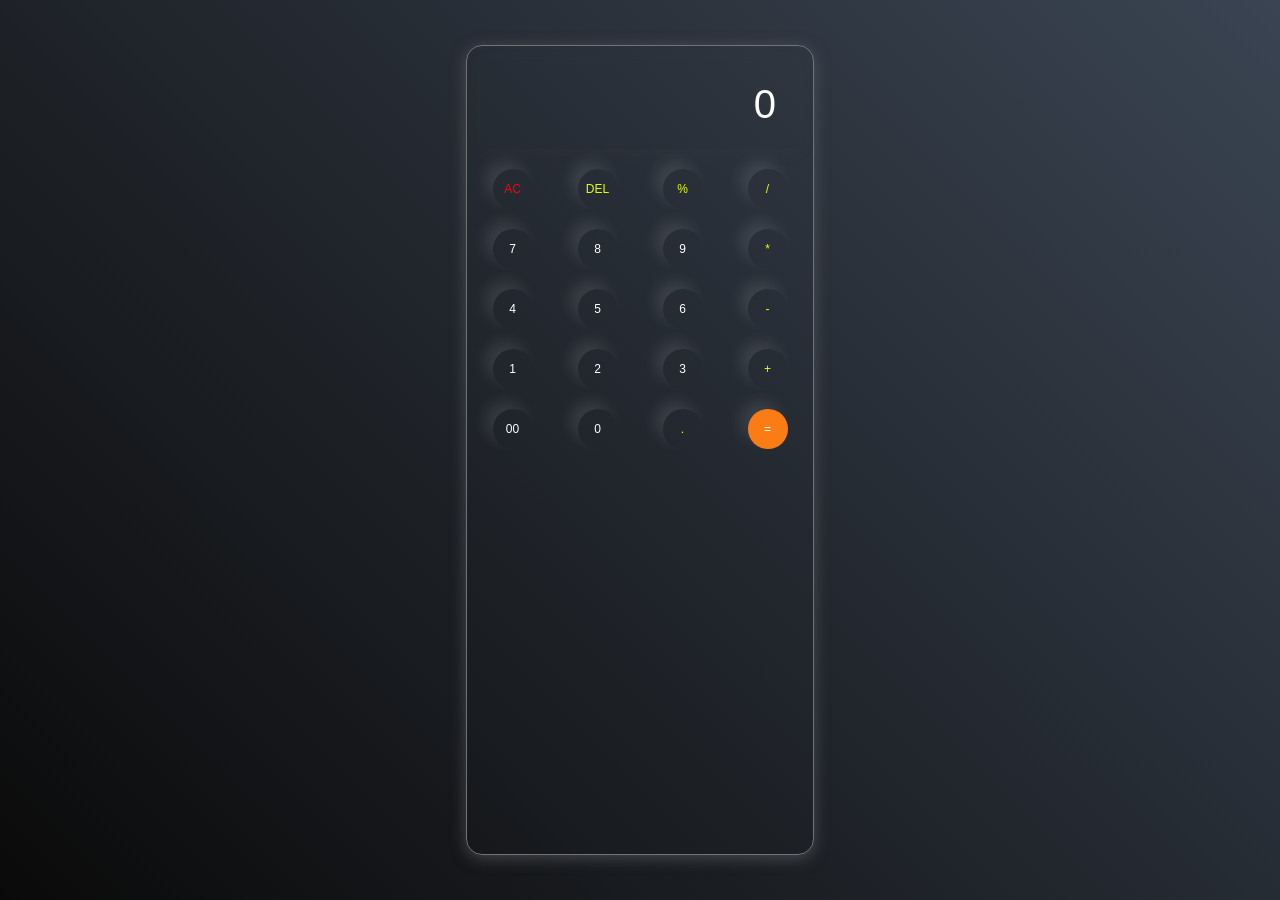
<file: index.html>
<!DOCTYPE html>
<html lang="en">
<head>
    <meta charset="UTF-8">
    <meta name="viewport" content="width=device-width, initial-scale=1.0">
    <title>Calculator</title>
    <link rel="stylesheet" href="index.css">
</head>
<body>
        <div class="calculator">
            <input type="text" placeholder="0" class="inputBox">
            <div class="div1">
                <button class="operator" id="ac">AC</button>
                <button class="operator">DEL</button>
                <button class="operator">%</button>
                <button class="operator">/</button>
            </div>
            <div class="div1">
                <button>7</button>
                <button>8</button>
                <button>9</button>
                <button class="operator">*</button>
            </div>
           <div class="div1">
                <button>4</button>
                <button>5</button>
                <button>6</button>
                <button class="operator">-</button>
            </div>
            <div class="div1">
                <button>1</button>
                <button>2</button>
                <button>3</button>
                <button class="operator">+</button>
            </div>
           <div class="div1">
                <button>00</button>
                <button>0</button>
                <button class="operator">.</button>
                <button class="equalBtn">=</button>
            </div>
        </div>
    <script src="index.js">
    </script>
</body>
</html>
</file>
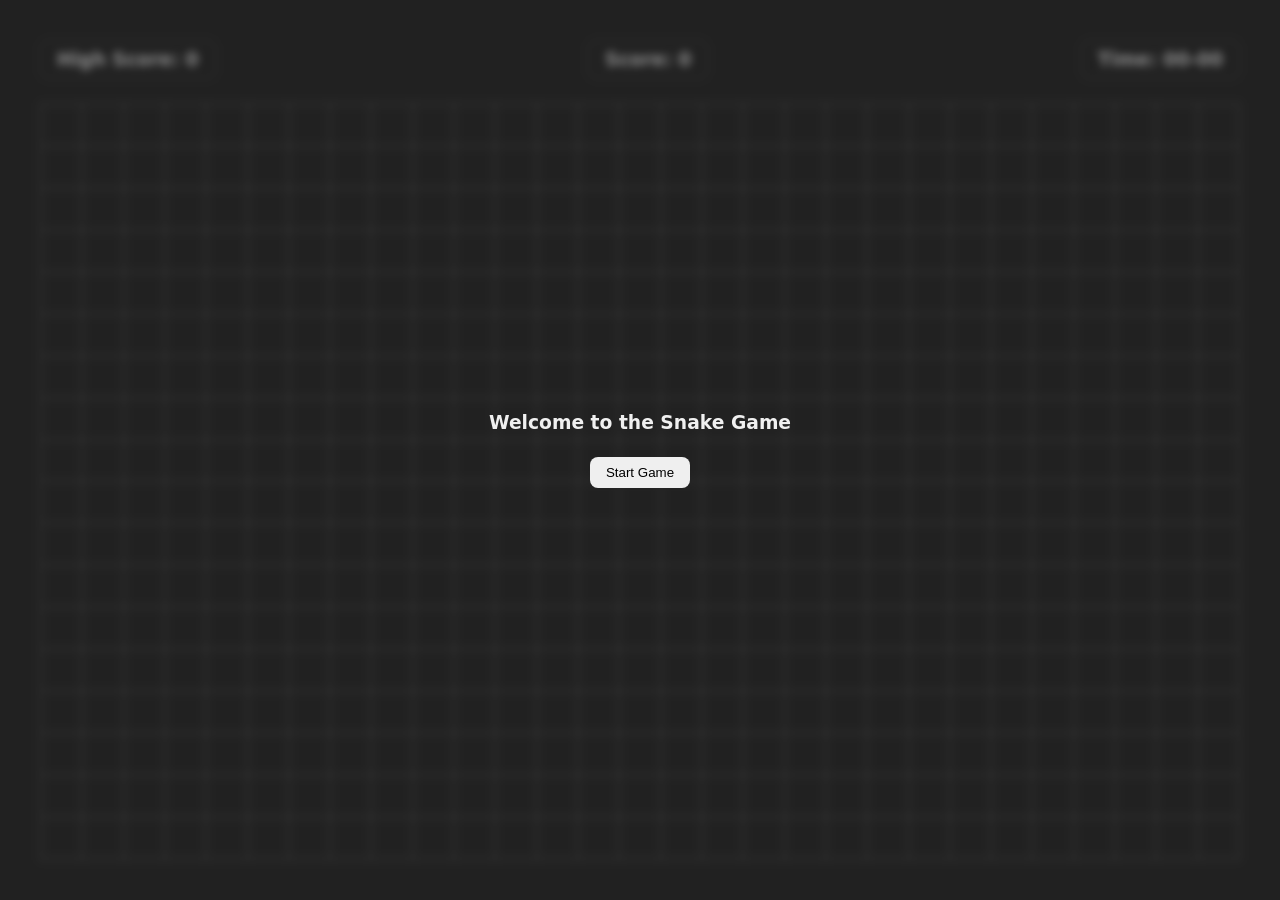
<file: Snake-Game/index.html>
<!DOCTYPE html>
<html lang="en">
<head>
    <meta charset="UTF-8">
    <meta name="viewport" content="width=device-width, initial-scale=1.0">
    <title>SnackGAme</title>
    <link rel="stylesheet" href="index.css">
</head>
<body>
    <main>
        <section>
            <div class="infos">
                <div class="info">
                    <h3>High Score:
                        <span id="high-score">0</span>
                    </h3>
                </div>
                <div class="info">
                    <h3>Score:
                        <span id="score">0</span>
                    </h3>
                </div>
                <div class="info">
                    <h3>Time:
                        <span id="time">00-00</span>
                    </h3>
                </div>
            </div>
            <div class="board"></div>
        </section>
        <div class="modal">
            <div class="start-game">
            <h3>Welcome to the Snake Game</h3>
            <button class="btn btn-start">Start Game</button>
        </div>
        <div class="game-over">
            <h3>Game Over</h3>
            <button class="btn btn-restart">Restart</button>
        </div>
        </div>
    </main>
    <script src="script.js"></script>
</body>
</html>
</file>
<file: index.css>
*{
    padding: 0;
    margin: 0;
    box-sizing: border-box;
}
body{
    height: 100vh;
    width: 100vw;
    display: flex;
    justify-content: center;
    align-items: center;
    background: linear-gradient(45deg, #0a0a0a, #3a4452);
}
.calculator{
    height: 90%;
    border: solid 1px #717377;
    padding: 3px;
    border-radius: 16px;
    background: transparent;
    box-shadow: 0px 3px 15px rgba(113, 115, 119, 0.5);
}
input{
    width: 320px;
    height: 90px;
    border: none;
    padding: 24px;
    margin: 10px;
    background: transparent;
    box-shadow: 0px 3px 15px rgba(84, 84, 84, 0.1);
    font-size: 40px;
    text-align: right;
    cursor: pointer;
     color: #ffffff;
}
input::placeholder{
    color: #ffffff;
}
button{
    border: none;
    /* gap: 3rem; */
    width: 40px;
    height: 40px;
    margin: 10px;
    border-radius: 50%;
    background: transparent;
    color: #ffffff;
    font-size: 12px;
    box-shadow: -8px -8px 15px rgba(255, 255, 255, 0.1);
    cursor: pointer;

}
.div1{
    display: flex;
    justify-content: space-around;
}
.equalBtn{
    background: #fb7c14;

}
.operator{
    color: rgb(229, 255, 0);
}
#ac{
    color: red;
}
</file>
<file: Snake-Game/index.css>
*{
    margin: 0;
    padding: 0;
    box-sizing: border-box;
}

html,
body{
    height: 100%;
    width: 100%;
}

:root{
    --bg-primary-color:#0c0c0c;
    --bg-fill-color:#fdfdfc;
    --bg-food-color:rgba(255, 0, 0, 0.853);


     --text-primary-color:#f0f0f0;

     --space-xs: 4px;
     --space-sm: 8px;
     --space-md: 16px;
     --space-lg: 24px;
     --space-xl: 32px;
     --space-2xl: 40px;
     --space-3xl: 48px;

     --border-primary-color: #333333;

     --border-radius-xs: 4px;
     --border-radius-sm: 8px;
     --border-radius-md: 12px;
     --border-radius-lg: 16px;
     --border-radius-xl: 20px;
     --border-radius-2xl: 24px;

}
html{
    background: var(--bg-primary-color);
    color: var(--text-primary-color);
    font-family: system-ui, -apple-system, BlinkMacSystemFont, 'Segoe UI', Roboto, Oxygen, Ubuntu, Cantarell, 'Open Sans', 'Helvetica Neue', sans-serif;
}
main,section{
    height: 100%;
    width: 100%;
}
.btn{
    padding: var(--space-sm) var(--space-md);
    border: none;
    border-radius: var(--border-radius-sm);
    cursor: pointer;
    transition: all 0.3s ease;
}
.btn:hover{
    transform: scale(1.1);
}
section{
    padding: var(--space-2xl);
    display: flex;
    flex-direction: column;
    height: 100%;
    gap: var(--space-lg);
}
section .infos{
     width: 100%;
     display: flex;
     justify-content: space-between;

}
.info{
    padding: var(--space-sm) var(--space-md);
    border: 1px solid var(--border-primary-color);
    border-radius: var(--border-radius-sm);
}
.board{
   border: 1px solid var(--border-primary-color);
   flex-grow: 1;
   display: grid;
   grid-template-columns: repeat(auto-fill, minmax(40px,1fr));
   grid-template-rows: repeat(auto-fill,minmax(40px,1fr));
}
.block{
     border: 1px solid var(--border-primary-color);
}
.fill{
    background: var(--bg-fill-color);
}
.food{
    background: var(--bg-food-color);
}
.modal{
    height: 100vh;
    width: 100vw;
    position: fixed;
    top: 0;
    background-color: #35353587;
    backdrop-filter: blur(4px);
    display: flex;
    justify-content: center;
    align-items: center;
}
.modal .start-game,
.modal .game-over {
    display: flex;
     flex-direction: column;
    justify-content: center;
    align-items: center;
    gap: var(--space-lg);
}

.modal .game-over{
    display: none;
}
</file>
